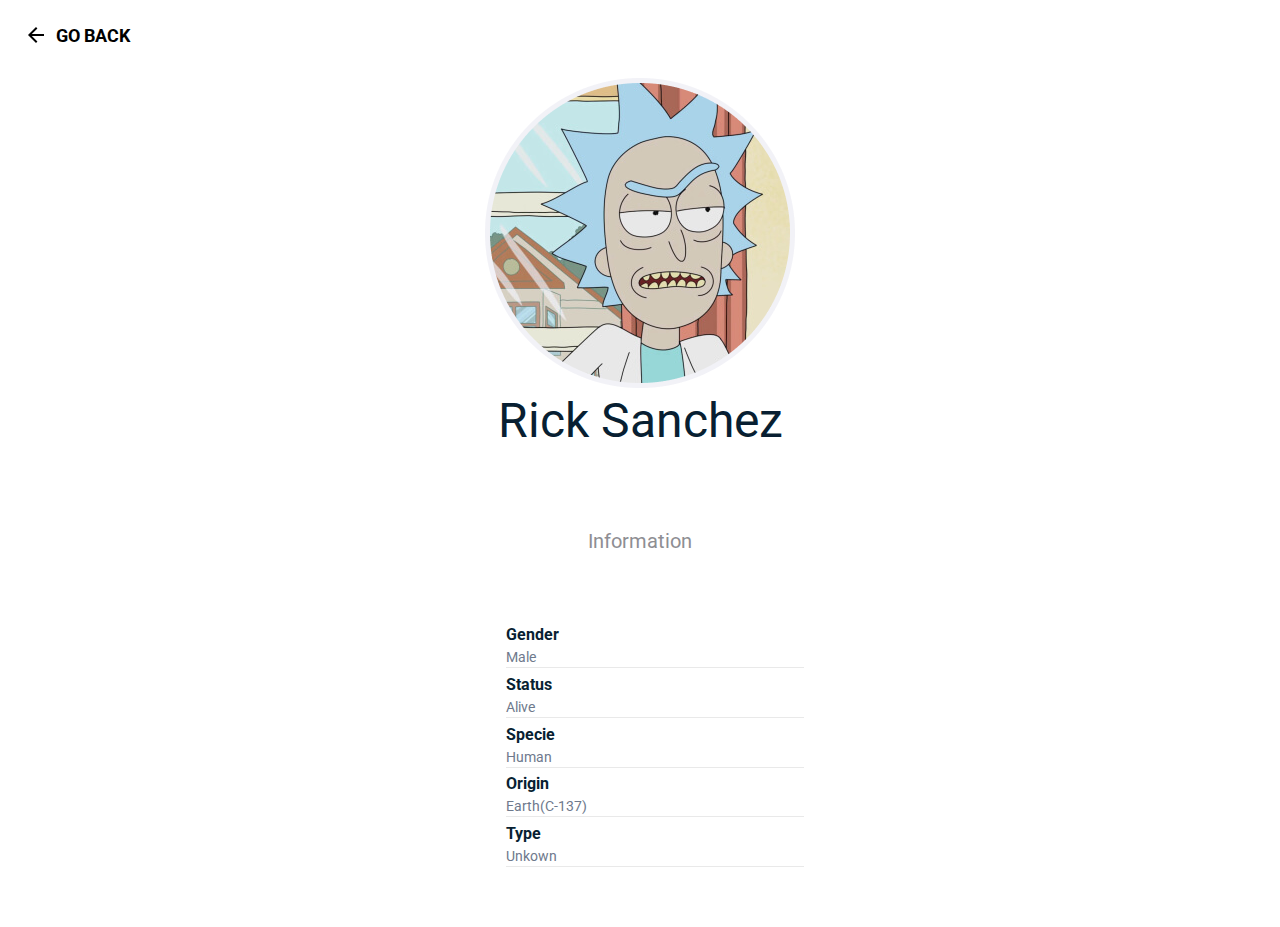
<file: character__details.html>
<!DOCTYPE html>
<html lang="en">
  <head>
    <meta charset="UTF-8" />
    <meta
      name="viewport"
      content="width=device-width, initial-scale=1.0"
    />
    <link
      href="https://fonts.googleapis.com/css?family=Roboto"
      rel="stylesheet"
    />
    <link
      rel="stylesheet"
      href="./character__details.css"
    />
    <title>Details</title>
  </head>
  <body>
    <div class="back__div">
      <svg
        class="icon__search"
        width="24"
        height="24"
        viewBox="0 0 24 24"
        fill="none"
        xmlns="http://www.w3.org/2000/svg"
      >
        <path
          d="M20 11H7.83L13.42 5.41L12 4L4 12L12 20L13.41 18.59L7.83 13H20V11Z"
          fill="black"
        />
      </svg>
      <a
        class="back"
        href="./index.html"
      >
        GO BACK
      </a>
    </div>
    <section class="hero__section">
      <img
        src="./images/image_rickpc.png"
        alt="Rick"
        class="rick__logo"
      />
      <p class="hero__title">Rick Sanchez</p>
    </section>

    <div class="details">
      <h3 class="details__title__main">Information</h3>
      <div class="details__info">
        <h3 class="details__title">Gender</h3>
        <p class="details__text">Male</p>
        <hr />
      </div>
      <div class="details__info">
        <h3 class="details__title">Status</h3>
        <p class="details__text">Alive</p>
        <hr />
      </div>
      <div class="details__info">
        <h3 class="details__title">Specie</h3>
        <p class="details__text">Human</p>
        <hr />
      </div>
      <div class="details__info">
        <h3 class="details__title">Origin</h3>
        <p class="details__text">Earth(C-137)</p>
        <hr />
      </div>
      <div class="details__info">
        <h3 class="details__title">Type</h3>
        <p class="details__text">Unkown</p>
        <hr />
      </div>
    </div>
  </body>
</html>
</file>
<file: character__details.css>
* {
  margin: 0;
  padding: 0;
}
html {
  scroll-behavior: smooth;
}

body {
  margin: 0 auto;
}

a,
p,
link,
h1,
h2,
h3,
h4,
h5,
h6 {
  font-family: "Roboto";
}

a,
link,
li,
ol,
ul {
  text-decoration: none;
  list-style: none;
}

.back__div {
  display: flex;
}

.back {
  font-size: 18px;
  color: rgb(0, 0, 0);
  font-weight: bold;
  padding-top: 25px;
  padding-left: 8px;
  margin-bottom: 32px;
}

.icon__search {
  padding-left: 24px;
  padding-top: 23px;
}

.hero__section {
  display: flex;
  flex-direction: column;
  align-items: center;

  margin-bottom: 32px;
}

.rick__logo {
  stroke: 5px #f2f2f7;
  padding-bottom: 4px;
}

.hero__title {
  font-size: 48px;
  color: #081f32;
}

.details {
  display: flex;
  flex-direction: column;
  align-items: center;
  justify-content: center;
  margin-bottom: 60px;
}

.details__info {
  padding-left: 30px;
}

.details__title__main {
  font-size: 20px;
  color: #8e8e93;
  font-weight: normal;

  padding-top: 48px;
  padding-bottom: 65px;
}

.details__title {
  font-size: 16px;
  color: #081f32;
  font-weight: bold;
  line-height: 24px;
  margin-top: 5px;
}

hr {
  width: 298px;
  height: 0.8px;
  background-color: rgba(50, 50, 50, 0.106);
  border: none;
}

.details__text {
  font-size: 14px;
  color: #6e798c;
  line-height: 20px;
}

@media screen and (max-width: 450px) {
  .rick__logo {
    width: 150px;
    height: 150px;
    padding-bottom: 34px;
  }

  .hero__title {
    font-size: 32px;
  }

  .details__info {
    align-self: start;
  }

  .details__title__main {
    font-size: 20px;
    padding: 0 0 0 0;
    align-self: start;
    padding-left: 25px;
  }

  .details__title {
    font-size: 16px;
    margin-top: 5px;
  }
}
</file>
